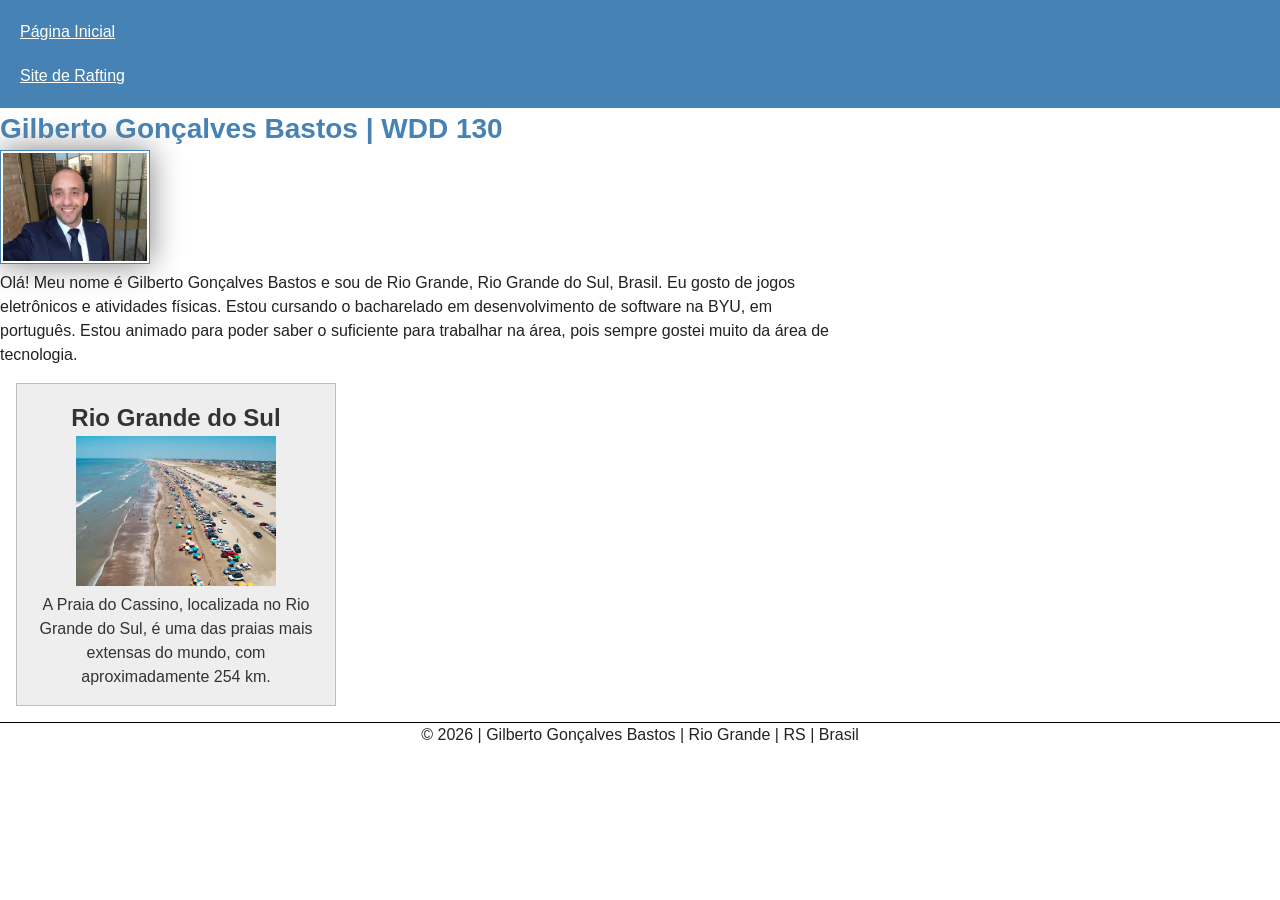
<file: index.html>
<!DOCTYPE html>
<html lang="pt-BR">

<head>
    <meta charset="UTF-8">
    <meta name="viewport" content="width=device-width, initial-scale=1.0">
    <title>Gilberto Gonçalves Bastos | WDD 130</title>
    <meta name="description"
      content="Página de Gilberto Gonçalves Bastos, estudante de Desenvolvimento de Software, apresentando conhecimentos, experiências e projetos em tecnologia.">
    <meta name="author" content="Gilberto Gonçalves Bastos">
    <link rel="stylesheet" href="estilos/estilos.css">
</head>

<body>
    <header>
        <nav>
            <a href="#">Página Inicial</a>
            <a href="wwr/">Site de Rafting</a>
        </nav>
    </header>

    <main>
        <h1>Gilberto Gonçalves Bastos | WDD 130</h1>
        <img src="imagens/perfil.jpeg" alt="Olá! Meu nome é Gilberto Gonçalves Bastos">
        <p>
            Olá! Meu nome é Gilberto Gonçalves Bastos e sou de Rio Grande,
            Rio Grande do Sul, Brasil. Eu gosto de jogos eletrônicos e
            atividades físicas. Estou cursando o bacharelado em
            desenvolvimento de software na BYU, em português. Estou animado
            para poder saber o suficiente para trabalhar na área, pois
            sempre gostei muito da área de tecnologia.
        </p>
    </main>
    <aside class="sidebar">
        <h2>Rio Grande do Sul</h2>

        <img src="imagens/praia-cassino.jpg"
          alt="Praia do Cassino, localizada no Rio Grande do Sul">

        <p>
            A Praia do Cassino, localizada no Rio Grande do Sul,
            é uma das praias mais extensas do mundo, com aproximadamente 254 km.
        </p>
    </aside>

    <footer>
        <p>&copy; 2026 | Gilberto Gonçalves Bastos | Rio Grande | RS | Brasil
        </p>
    </footer>

</body>

</html>
</file>
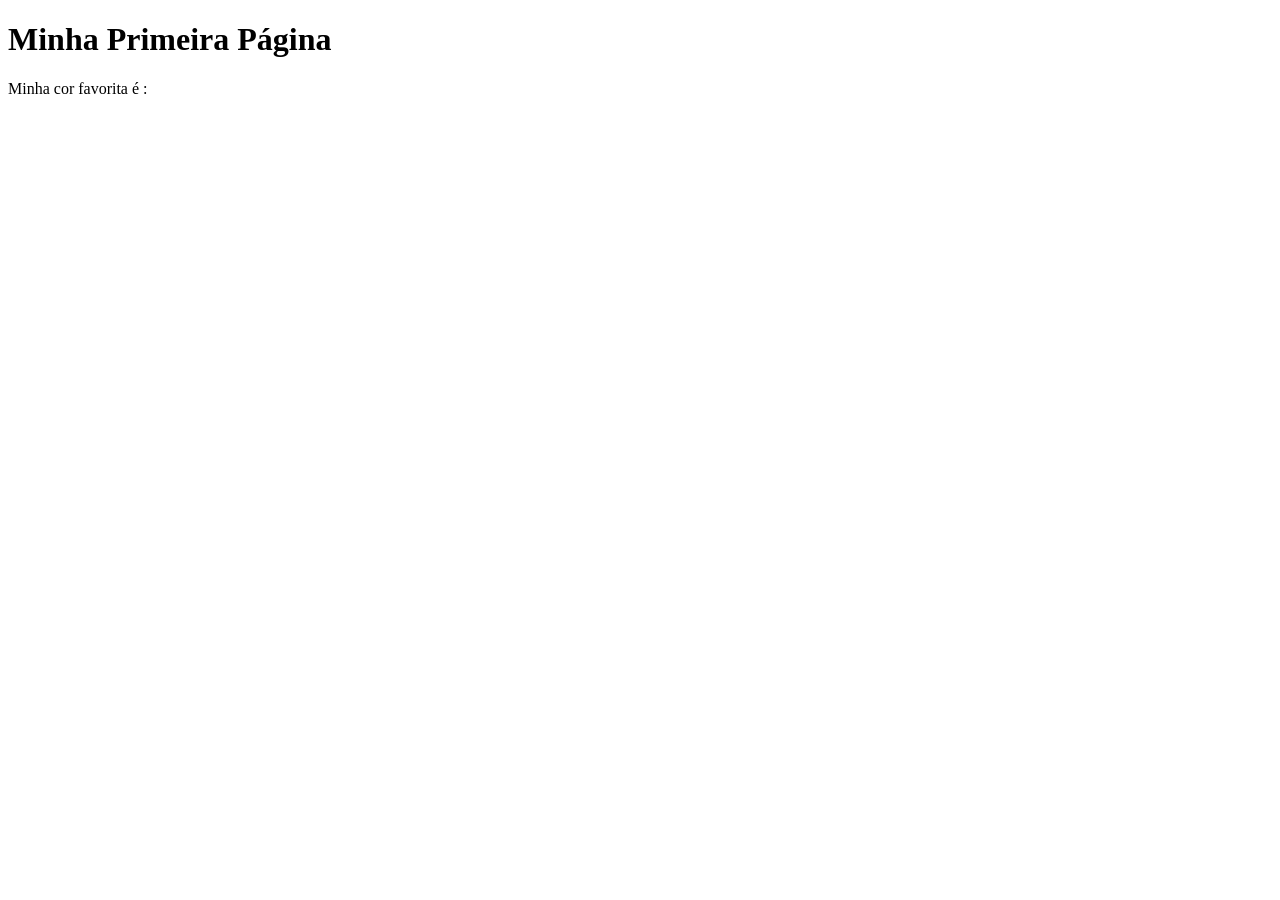
<file: semana01/primeira-pagina.html>
<!DOCTYPE html>
<html lang="pt-br">
<head>
    <meta charset="UTF-8">
    <meta name="viewport" content="width=device-width, initial-scale=1.0">
    <title>Minha Primeira Página</title>
</head>
<body>
    <h1>Minha Primeira Página</h1>
    <p>Minha cor favorita é : </p>
</body>
</html>
</file>
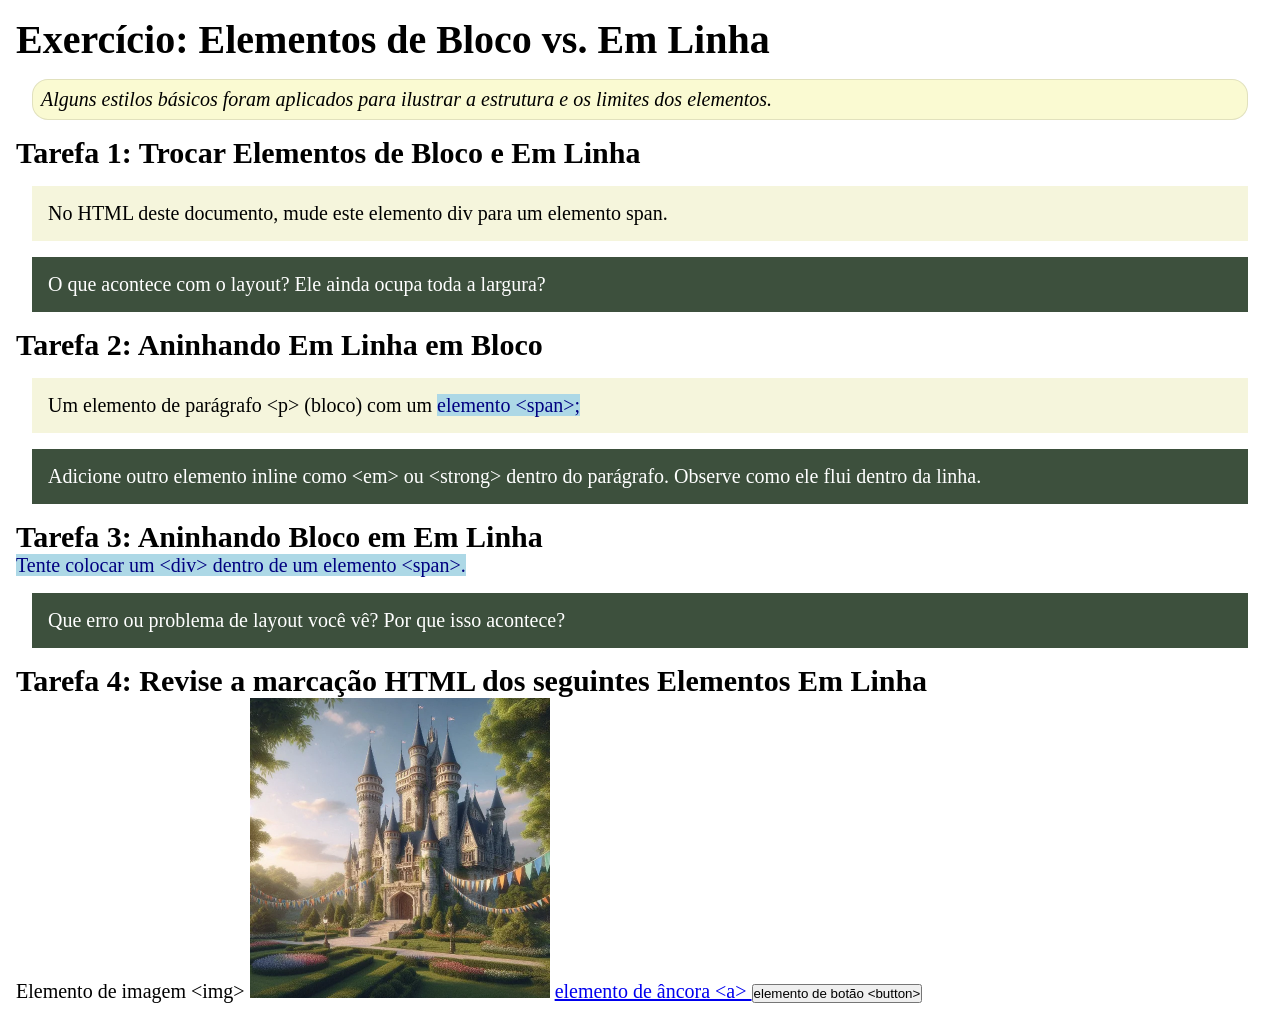
<file: semana02/bloco-vs-inline.html>
<!DOCTYPE html>
<html lang="pt-br">

<head>
    <meta charset="UTF-8">
    <meta name="viewport" content="width=device-width, initial-scale=1.0">
    <title>Exercício: Elementos de Bloco vs. Inline</title>
    <link rel="stylesheet" href="estilos/bloco-vs-inline.css">
</head>

<body>
    <main>
        <h1>Exercício: Elementos de Bloco vs. Em Linha</h1>
        <p class="note">Alguns estilos básicos foram aplicados para ilustrar a estrutura e os limites dos elementos.</p>

        <h2>Tarefa 1: Trocar Elementos de Bloco e Em Linha</h2>
        <div>No HTML deste documento, mude este elemento div para um elemento span.</div>

        <p class="question">O que acontece com o layout? Ele ainda ocupa toda a largura?</p>

        <h2>Tarefa 2: Aninhando Em Linha em Bloco</h2>
        <p>Um elemento de parágrafo &lt;p&gt; (bloco) com um <span>elemento &lt;span&gt;;</span></p>
        <p class="question">Adicione outro elemento inline como &lt;em&gt; ou &lt;strong&gt; dentro do parágrafo.
            Observe como ele flui dentro da linha.</p>

        <h2>Tarefa 3: Aninhando Bloco em Em Linha</h2>
        <span>Tente colocar um &lt;div&gt; dentro de um elemento &lt;span&gt;.</span>
        <p class="question">Que erro ou problema de layout você vê? Por que isso acontece?</p>


        <h2>Tarefa 4: Revise a marcação HTML dos seguintes Elementos Em Linha</h2>
        Elemento de imagem &lt;img&gt;
        <img src="imagens/castelo.webp" alt="imagem (imagens estão em linha)" width="300" height="300">
        <a href="https://churchofjesuschrist.org">elemento de âncora &lt;a&gt; </a>
        <button type="button">elemento de botão &lt;button&gt;</button>
    </main>
</body>

</html>
</file>
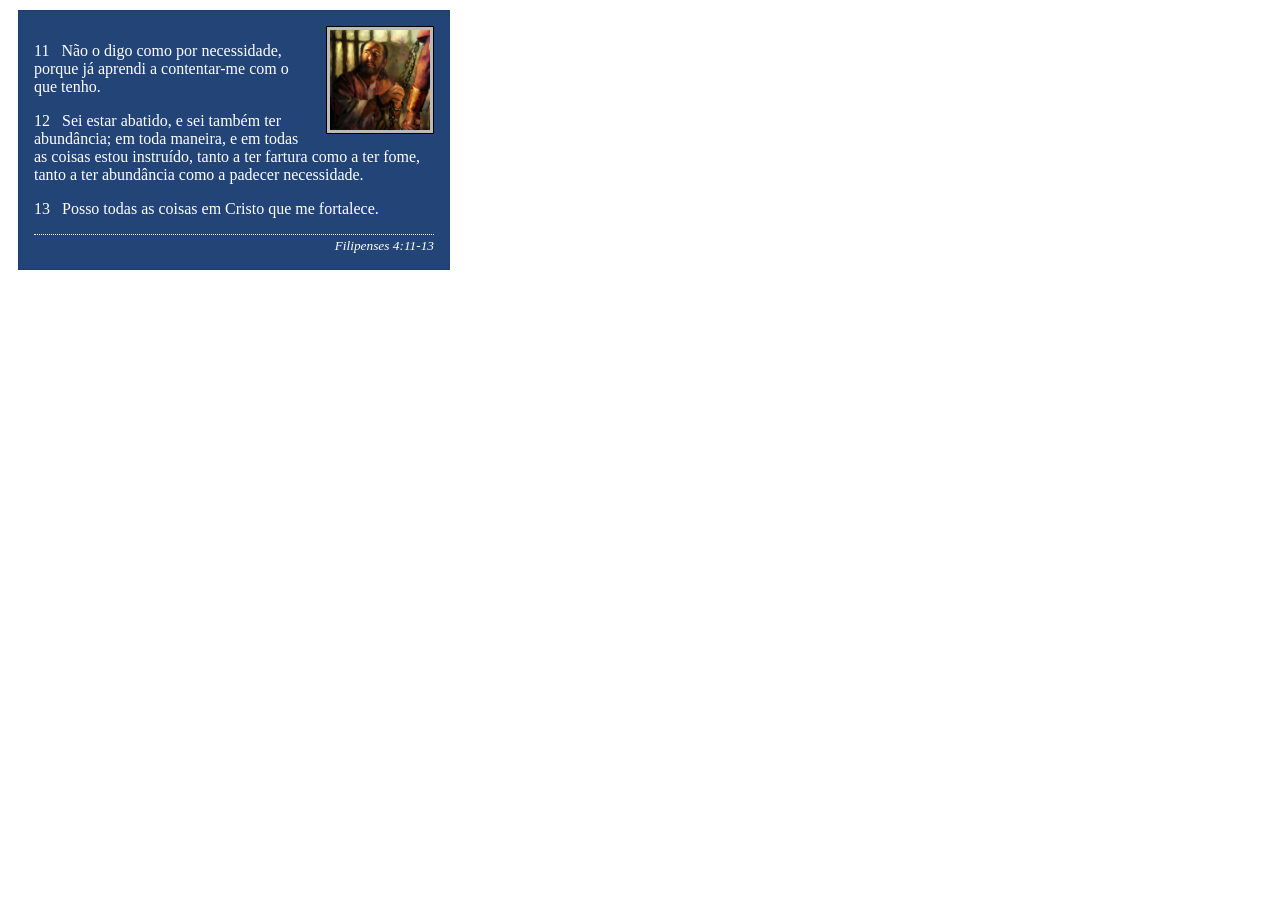
<file: semana02/box-model-solucao.html>
<!DOCTYPE html>
<html lang="pt-br">

<head>
    <meta charset="UTF-8">
    <meta name="viewport" content="width=device-width, initial-scale=1.0">
    <title>Atividade de Box Model</title>
    <link rel="stylesheet" href="estilos/box-model-solucao.css">
</head>

<body>
    <main>
        <div class="callout">
            <img src="imagens/apostolo-paulo-preso.webp" alt="Apóstolo Paulo - Preso em Roma" width="200" height="200">
            <blockquote>
                <p>11 &nbsp; Não o digo como por necessidade, porque já aprendi a contentar-me com o que tenho.</p>
                <p>12 &nbsp; Sei estar abatido, e sei também ter abundância; em toda maneira, e em todas as coisas estou
                    instruído, tanto a ter fartura como a ter fome, tanto a ter abundância como a padecer necessidade.
                </p>
                <p>13 &nbsp; Posso todas as coisas em Cristo que me fortalece.</p>
            </blockquote>
            <cite>Filipenses 4:11-13</cite>
        </div>
    </main>
</body>

</html>
</file>
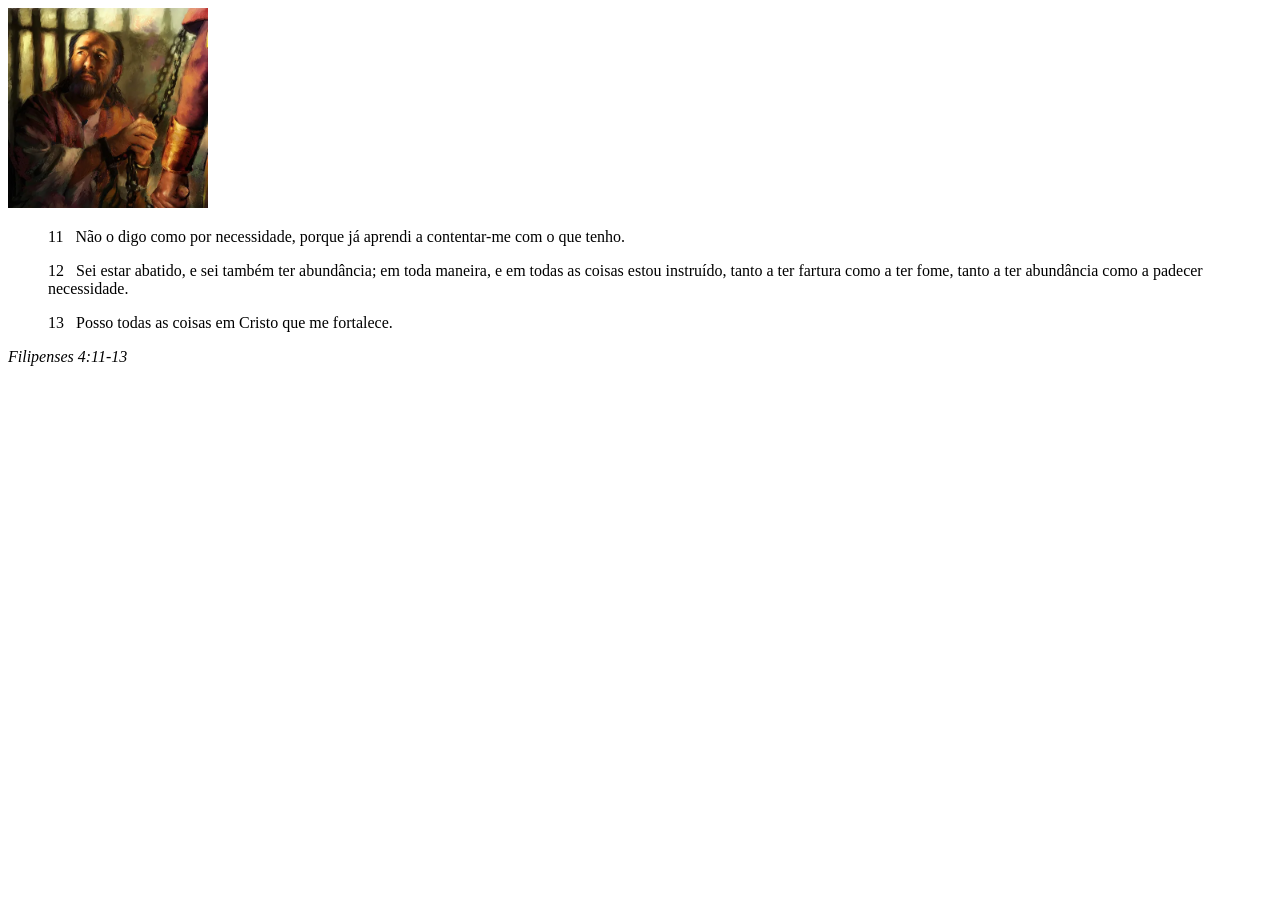
<file: semana02/box-model.html>
<!DOCTYPE html>
<html lang="pt-br">
<head>
    <meta charset="UTF-8">
    <meta name="viewport" content="width=device-width, initial-scale=1.0">
    <title>Atividade de Box Model</title>
</head>
<body>
    <main>
        <div class="callout">
            <img src="imagens/apostolo-paulo-preso.webp" alt="Apóstolo Paulo - Preso em Roma" width="200" height="200">
            <blockquote>
                <p>11 &nbsp; Não o digo como por necessidade, porque já aprendi a contentar-me com o que tenho.</p>
                <p>12 &nbsp; Sei estar abatido, e sei também ter abundância; em toda maneira, e em todas as coisas estou instruído, tanto a ter fartura como a ter fome, tanto a ter abundância como a padecer necessidade.</p>
                <p>13 &nbsp; Posso todas as coisas em Cristo que me fortalece.</p>
            </blockquote>
            <cite>Filipenses 4:11-13</cite>
        </div>
    </main>
</body>
</html>
</file>
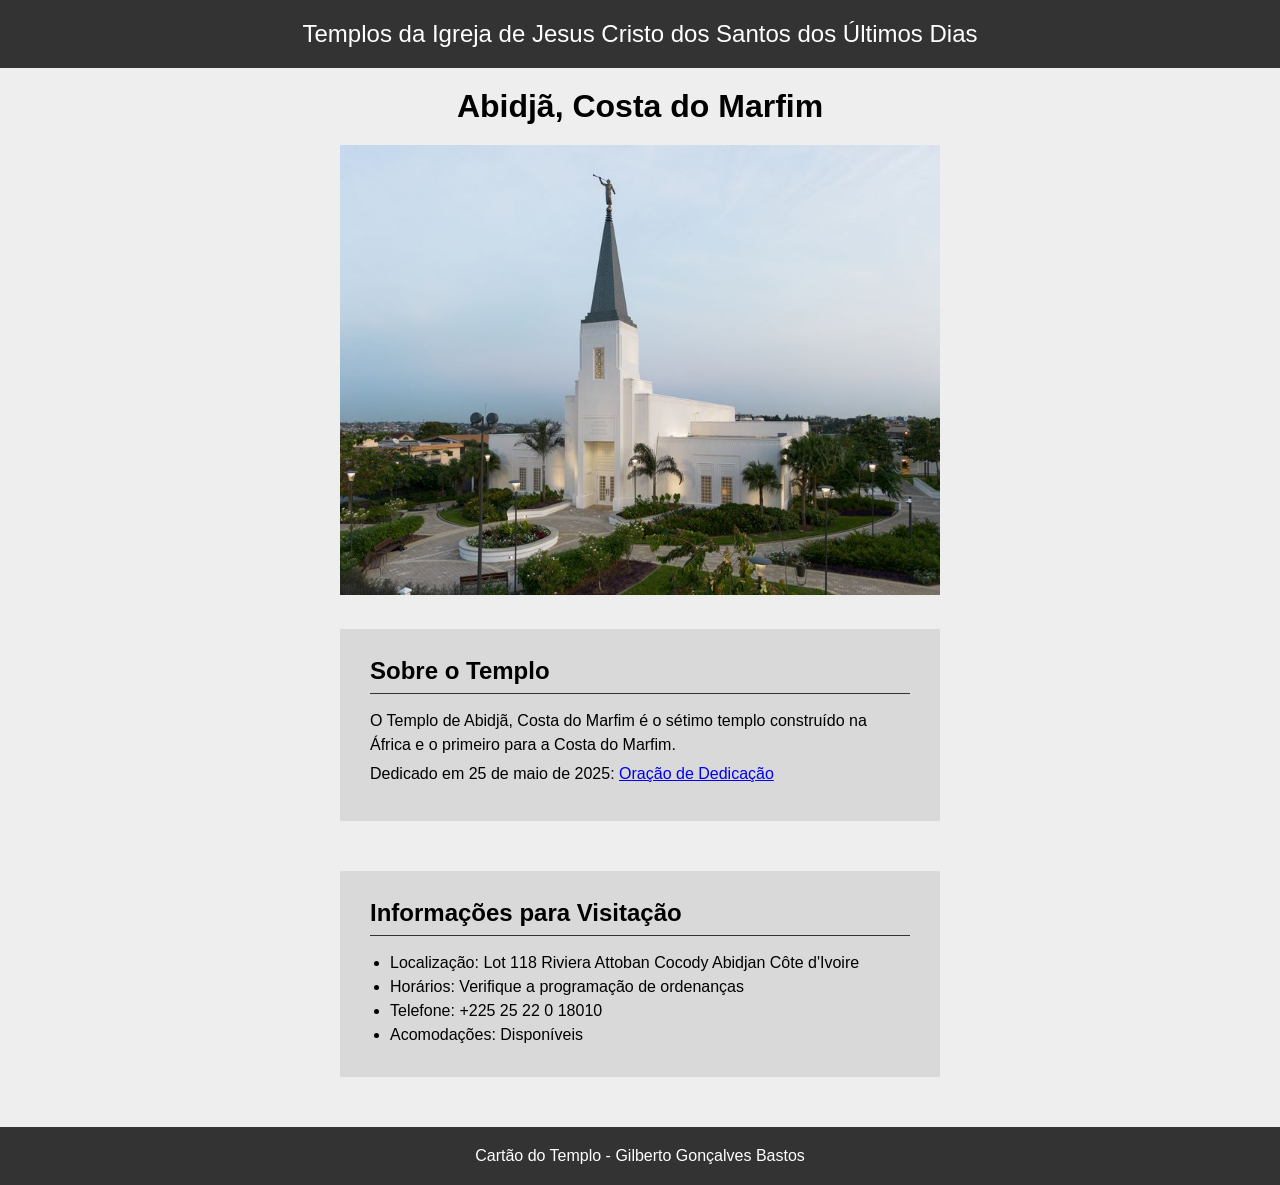
<file: semana02/templo.html>
<!DOCTYPE html>
<html lang="pt-br">

<head>
    <meta charset="UTF-8">
    <meta name="viewport" content="width=device-width, initial-scale=1.0">
    <title>Cartão do Templo - Abidjã, Costa do Marfim</title>
    <link rel="stylesheet" href="estilos/templo.css">
</head>

<body>
    <header>
        <p>Templos da Igreja de Jesus Cristo dos Santos dos Últimos Dias</p>
    </header>
    <main>
        <h1>Abidjã, Costa do Marfim</h1>
        <picture>
            <img src="imagens/abidja-costa-do-marfim.jpeg" alt="Templo de Abidjã, Costa do Marfim">
        </picture>
        <section>
            <h2>Sobre o Templo</h2>
            <p>O Templo de Abidjã, Costa do Marfim é o sétimo templo construído na África e o
                primeiro para a Costa do Marfim.</p>
            <p>Dedicado em 25 de maio de 2025: <a
                  href="https://www.churchofjesuschrist.org/temples/dedicatory-prayer/abidjan-ivory-coast-temple/2025-05-25?lang=eng"
                  target="_blank" rel="noopener noreferrer">Oração de Dedicação</a></p>
        </section>
        <section>
            <h2>Informações para Visitação</h2>
            <ul>
                <li>Localização: Lot 118 Riviera Attoban Cocody Abidjan Côte d'Ivoire</li>
                <li>Horários: Verifique a programação de ordenanças</li>
                <li>Telefone: +225 25 22 0 18010</li>
                <li>Acomodações: Disponíveis</li>
            </ul>
        </section>
    </main>
    <footer>
        <p>Cartão do Templo - Gilberto Gonçalves Bastos</p>
    </footer>
</body>

</html>
</file>
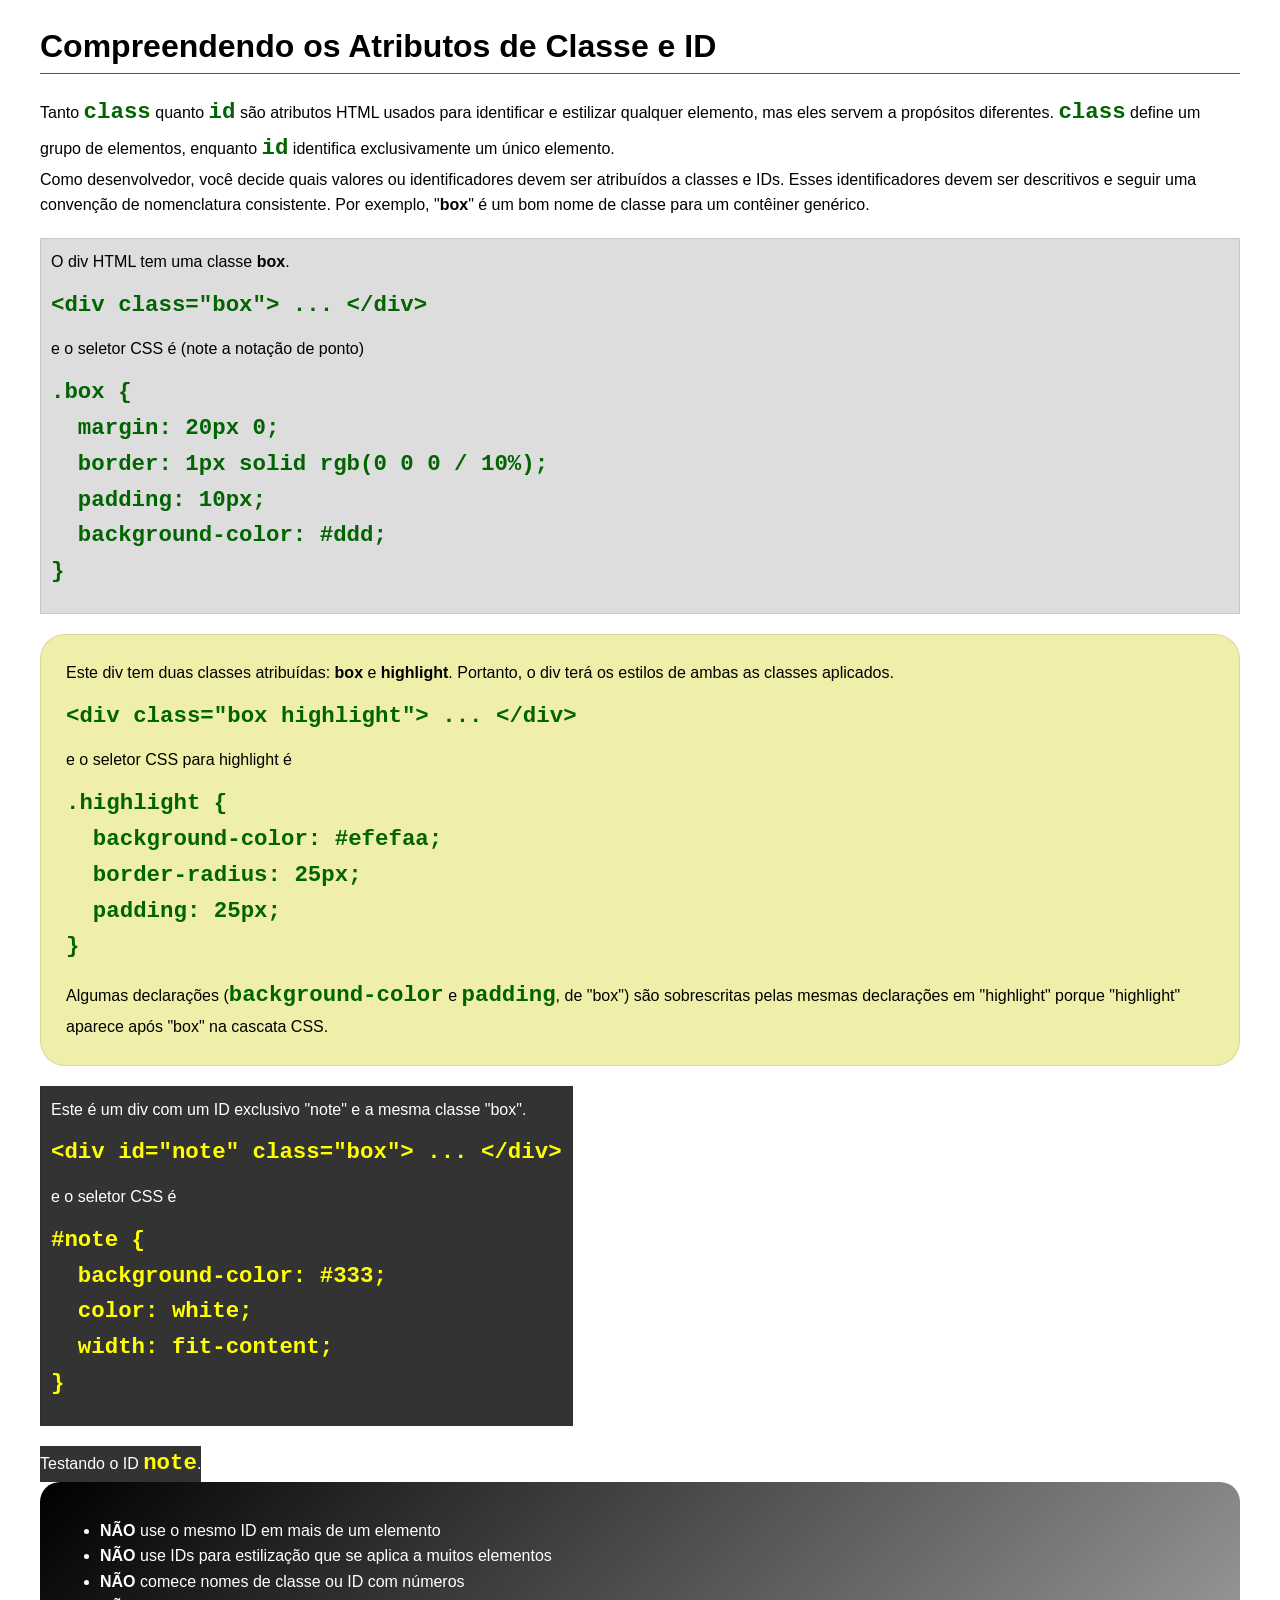
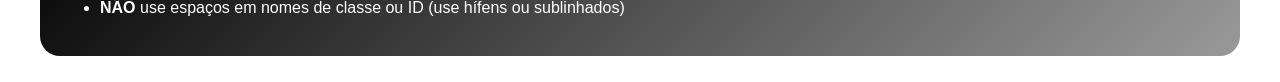
<file: semana03/classe-e-id.html>
<!DOCTYPE html>
<html lang="pt-br">

<head>
    <meta charset="UTF-8">
    <meta name="viewport" content="width=device-width, initial-scale=1.0">
    <title>Atributos de Classe vs ID</title>
    <link rel="stylesheet" href="estilos/classe-e-id.css">
</head>

<body>
    <h1>Compreendendo os Atributos de Classe e ID</h1>
    <p>Tanto <code>class</code> quanto <code>id</code> são atributos HTML usados para identificar e estilizar qualquer
        elemento, mas eles servem a propósitos diferentes. <code>class</code> define um grupo de elementos, enquanto
        <code>id</code> identifica exclusivamente um único elemento.
    </p>
    <p>Como desenvolvedor, você decide quais valores ou identificadores devem ser atribuídos a classes e IDs. Esses
        identificadores devem ser descritivos e seguir uma convenção de nomenclatura consistente. Por exemplo,
        "<strong>box</strong>" é um bom nome de classe para um contêiner genérico.</p>
    <div class="box">
        <p>O div HTML tem uma classe <strong>box</strong>.</p>
        <pre><code class="html">&lt;div class="box"&gt; ... &lt;/div&gt;</code></pre>
        e o seletor CSS é (note a notação de ponto)
        <pre><code class="css">.box {
  margin: 20px 0;
  border: 1px solid rgb(0 0 0 / 10%);
  padding: 10px;
  background-color: #ddd; 
}</code></pre>
    </div>

    <div class="box highlight">
        <p>Este div tem duas classes atribuídas: <strong>box</strong> e <strong>highlight</strong>. Portanto, o div terá
            os estilos de ambas as classes aplicados.</p>
        <pre><code class="html">&lt;div class="box highlight"&gt; ... &lt;/div&gt;</code></pre>
        e o seletor CSS para highlight é
        <pre><code class="css">.highlight {
  background-color: #efefaa;
  border-radius: 25px;
  padding: 25px;
}</code></pre>
        <p>Algumas declarações (<code>background-color</code> e <code>padding</code>, de "box") são sobrescritas pelas
            mesmas declarações em "highlight" porque "highlight" aparece após "box" na cascata CSS.</p>
    </div>

    <div id="note" class="box">
        <p>Este é um div com um ID exclusivo "note" e a mesma classe "box".</p>
        <pre><code class="html">&lt;div id="note" class="box"&gt; ... &lt;/div&gt;</code></pre>
        e o seletor CSS é
        <pre><code class="css">#note {
  background-color: #333;
  color: white;
  width: fit-content;
}</code></pre>
    </div>

    <div id="note">
        <p>Testando o ID <code>note</code>.</p>
    </div>

    <section id="melhor-pratica">
        <ul>
            <li><strong>NÃO</strong> use o mesmo ID em mais de um elemento</li>
            <li><strong>NÃO</strong> use IDs para estilização que se aplica a muitos elementos</li>
            <li><strong>NÃO</strong> comece nomes de classe ou ID com números</li>
            <li><strong>NÃO</strong> use espaços em nomes de classe ou ID (use hífens ou sublinhados)</li>
        </ul>
    </section>

    <br>

</body>

</html>
</file>
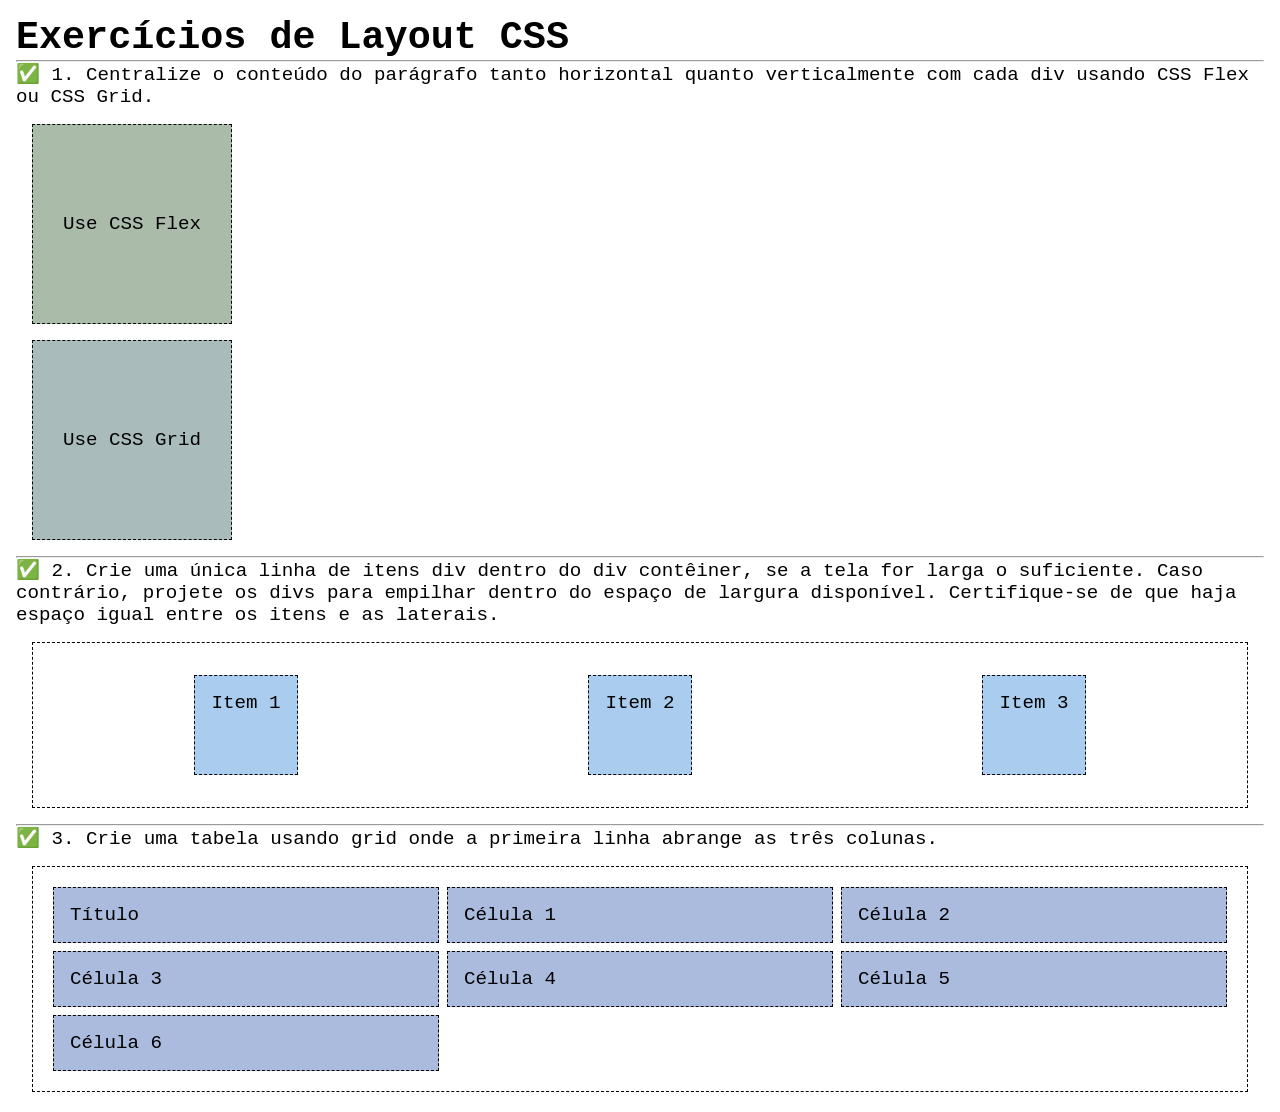
<file: semana04/exercicios-layout.html>
<!DOCTYPE html>
<html lang="pt-br">

<head>
    <meta charset="UTF-8">
    <meta name="viewport" content="width=device-width, initial-scale=1.0">
    <title>Exercícios de Layout CSS</title>
    <link rel="stylesheet" href="estilos/solucoes-dos-exercicios-de-layout.css">
</head>

<body>
    <main>
        <h1>Exercícios de Layout CSS</h1>
        <hr>
        <p>✅ 1. Centralize o conteúdo do parágrafo tanto horizontal quanto verticalmente com cada div usando CSS Flex ou
            CSS Grid.
        </p>
        <div class="one flex">
            <p>Use CSS Flex</p>
        </div>
        <div class="one grid">
            <p>Use CSS Grid</p>
        </div>
        <hr>
        <p>✅ 2. Crie uma única linha de itens div dentro do div contêiner, se a tela for larga o suficiente. Caso
            contrário, projete os
            divs para empilhar dentro do espaço de largura disponível. Certifique-se de que haja espaço igual entre os
            itens e as laterais.</p>
        <div class="container2">
            <div class="dois">
                <p>Item 1</p>
            </div>
            <div class="dois">
                <p>Item 2</p>
            </div>
            <div class="dois">
                <p>Item 3</p>
            </div>
        </div>
        <hr>
        <p>✅ 3. Crie uma tabela usando grid onde a primeira linha abrange as três colunas. </p>
        <div class="container3">
            <div class="tres colunas-3">
                <p>Título</p>
            </div>
            <div class="tres">
                <p>Célula 1</p>
            </div>
            <div class="tres">
                <p>Célula 2</p>
            </div>
            <div class="tres">
                <p>Célula 3</p>
            </div>
            <div class="tres">
                <p>Célula 4</p>
            </div>
            <div class="tres">
                <p>Célula 5</p>
            </div>
            <div class="tres">
                <p>Célula 6</p>
            </div>

        </div>
    </main>
</body>

</html>
</file>
<file: estilos/estilos.css>
* {
    margin: 0;
    padding: 0;
    box-sizing: border-box;
}

body {
    font-family: Arial, Helvetica, sans-serif;
    line-height: 1.5;
    color: #222;
    background: #fff;
    margin: 0;
}

nav {
    background-color: steelblue;
    padding: 10px;
}

nav a {
    color: white;
    padding: 10px;
    display: block;
}

h1 {
    color: steelblue;
    font-size: 28px;
}

main {
    max-width: 840px;
}

main img {
    width: 150px;
    height: auto;
    border: 1px solid steelblue;
    padding: 2px;
    box-shadow: 0 0 30px gray;
}

p {
    padding: 0;
}

aside {
    width: 20em;
    margin: 1em;
    border: 1px solid rgba(0, 0, 0, 0.2);
    padding: 1em;
    background-color: #eee;
    color: #333;
    text-align: center;
}

aside img {
    width: 200px;
    height: auto;
}

footer {
    margin-top: 1em;
    border-top: 1px solid #000;
    text-align: center;
}

main {
    max-width: 840px;
}

main img {
    width: 150px;
    height: auto;
    border: 1px solid steelblue;
    padding: 2px;
    box-shadow: 0 0 30px gray;
}

p {
    padding: 0;
}

aside {
    width: 20em;
    margin: 1em;
    border: 1px solid rgba(0, 0, 0, 0.2);
    padding: 1em;
    background-color: #eee;
    color: #333;
    text-align: center;
}

aside img {
    width: 200px;
    height: auto;
}

footer {
    margin-top: 1em;
    border-top: 1px solid #000;
    text-align: center;
}
</file>
<file: semana02/estilos/bloco-vs-inline.css>
* {
    margin: 0;
    padding: 0;
}

body {
    font-size: 20px;
    margin: 1rem;
}

p,
div {
    background-color: beige;
    margin: 1rem;
    padding: 1rem;
}

span {
    color: navy;
    background-color: lightblue;
}

code {
    margin: 0;
    padding: 0;
    color: green;
    font-size: 1.2rem;
}

.note {
    font-style: italic;
    background-color: lightgoldenrodyellow;
    border-radius: 1rem;
    border: 1px solid rgb(0 0 0 / 10%);
    margin: 1rem;
    padding: .5rem;
}

.question {
    background-color: #3d503d;
    color: #fff;
}
</file>
<file: semana02/estilos/box-model-solucao.css>
.callout {
    max-width: 400px;
    margin: 10px;
    border: 1px solid rgba(0, 0, 0, .1);
    padding: 15px;
    background-color: #247;
    color: #fff;
}

.callout img {
    float: right;
    margin: 0 0 10px 15px;
    border: 1px solid #000;
    padding: 3px;
    background-color: #bbb;
    width: 100px;
    height: auto;

}

blockquote {
    margin: 0;
}

cite {
    display: block;
    border-top: 1px dotted #fff;
    padding-top: 3px;
    text-align: right;
    font-size: smaller;
}
</file>
<file: semana02/estilos/templo.css>
* {
    margin: 0;
    padding: 0;
}

body {
    font-family: Arial, Helvetica, sans-serif;
    background-color: #eee;
}

header,
footer {
    background-color: #333;
    color: #fff;
    text-align: center;
    padding: 20px;
}

header {
    font-size: 1.5rem;
}

main {
    margin: 0 auto;
    width: 600px;
}

h1 {
    text-align: center;
    margin: 20px 0;
}

picture {
    display: block;
    margin-bottom: 30px;
}

img {
    width: 600px;
    height: auto;
}

section {
    background-color: #d9d9d9;
    margin: 0 0 50px 0;
    padding: 30px;
    line-height: 1.5rem;
}

section p {
    margin-bottom: 5px;
}

section h2 {
    margin-bottom: 15px;
    border-bottom: 1px solid #333;
    padding-bottom: 10px;
}

section ul {
    margin-left: 20px;
}
</file>
<file: semana03/estilos/classe-e-id.css>
body {
    font-family: Arial, sans-serif;
    line-height: 1.6;
    margin: 0;
    padding: 0 40px;
}

h1 {
    border-bottom: 1px solid rgb(0 110 182);
    padding-bottom: 0;
}



p {
    margin: 0;
}

code {
    color: darkgreen;
    font-weight: 700;
    font-size: 1.4rem;
}

/* Class exemplos - podem ser reutilizados */

.box {
    margin: 20px 0;
    border: 1px solid rgb(0 0 0 / 10%);
    padding: 10px;
    background-color: #ddd; /* essa é a abreviação para #dddddd */
}

.highlight {
    background-color: #efefaa;
    border-radius: 25px;
    padding: 25px;
}

/* ID exemplos - devem ser únicos */

#note {
    background-color: #333;
    color: white;
    width: fit-content;
}

#note code {
    color: yellow;
}

#melhor-pratica {
    background: linear-gradient(135deg, #000 0%, #999 100%);
    color: white;
    border-radius: 20px;
    padding: 20px
}
</file>
<file: semana04/estilos/solucoes-dos-exercicios-de-layout.css>
* {
    margin: 0;
    padding: 0;
    box-sizing: border-box;
}

body {
    margin: 1rem;
    font-family: monospace;
    font-size: 1.2rem;
}

div {
    margin: 1rem;
    border: 1px dashed;
    padding: 1rem;
}

.one {
    width: 200px;
    height: 200px;
}

.flex {
    background-color: #aba;
    display: flex;
    justify-content: center;
    align-items: center;
}

.grid {
    background-color: #abb;
    display: grid;
    place-items: center;
}

.container2 {
    display: flex;
    flex-wrap: wrap;
    justify-content: space-around;
}

.dois {
    background-color: #ace;
    height: 100px;
}

.container3 {
    display: grid;
    grid-template-columns: repeat(3, 1fr);
}

.columns-3 {
    grid-column: span 3;}

.tres {
    margin: .25rem;
    background-color: #abd;
}
</file>
